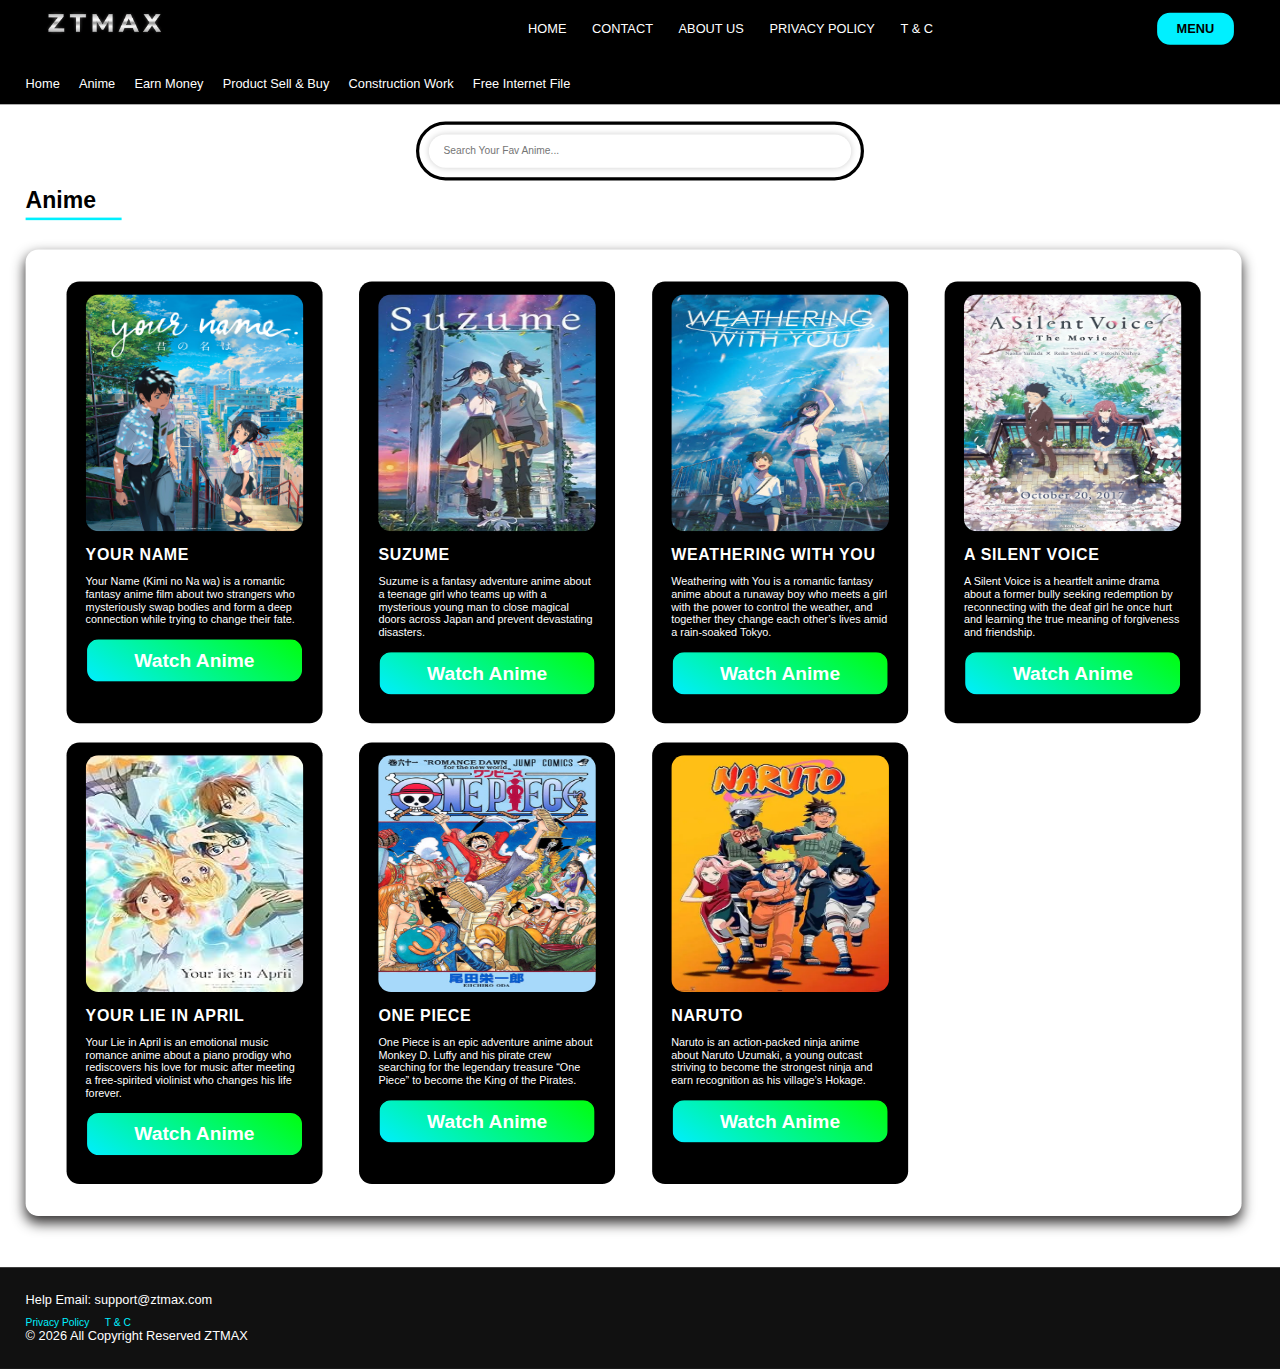
<file: Anime.html>
<!DOCTYPE html>
<html lang="en">
<head>
    <title>ZTMAX | Anime</title>
    <meta charset="UTF-8">
    <meta name="viewport" content="width=device-width, initial-scale=1.0">
    <link rel="stylesheet" href="CSS/UI.CSS">
    <script async src="https://pagead2.googlesyndication.com/pagead/js/adsbygoogle.js?client=ca-pub-2160835938058792"
     crossorigin="anonymous"></script>
    <meta name="google-adsense-account" content="ca-pub-2160835938058792">
</head>

<body>
<div class="site-wrapper" id="site-wrapper">
<header id="header-1007" class="header-1007">

    <!-- Logo -->
    <div id="top-banner-1008" class="top-banner-1008">
        <div id="logo-container-1010" class="logo-container-1010"></div>
    </div>

    <!-- Navigation -->
    <div id="main-navigation-1012" class="main-navigation-1012">
        <nav id="left-menu-1013" class="left-menu-1013"></nav>
        <div id="right-menu-button-1027" class="right-menu-button-1027"></div>
    </div>


</header>
    <!-- Tabs -->
    <div id="tabs-section-1041" class="tabs-section-1041"></div>


<main id="main-content-1054" class="main-content-1054">
<section id="content-section-1055" class="content-section-1055">
<div class="search-container-searching-673890">
    <input type="text"
           id="search-input-searching-673890"
           class="search-input-searching-673890"
           placeholder="Search Your Fav Anime...">
</div>
    <h2 id="heading-5678" class="heading-5678">Anime</h2>
    <br><br>
    
<div class="anime-section reveal" id="anime-container">
    
    <div class="anime-look">
    <div class="anime-img">
        <img src="ANIME/your-name.jpg" alt="your-name">
    </div>
<br>
    <div class="anime-name-look">
        YOUR NAME
    </div>
<br>
    <div class="anime-description">
        Your Name (Kimi no Na wa) is a romantic fantasy anime film about two strangers who mysteriously swap bodies and form a deep connection while trying to change their fate.
    </div>
<br>
    <div class="anime-see">
<button class="watch-btn">Watch Anime</button>
    </div>
</div>


<div class="anime-look">
    <div class="anime-img">
        <img src="ANIME/suzume.jpg" alt="suzume">
    </div>
<br>
    <div class="anime-name-look">
        SUZUME
    </div>
<br>
    <div class="anime-description">
        Suzume is a fantasy adventure anime about a teenage girl who teams up with a mysterious young man to close magical doors across Japan and prevent devastating disasters.
    </div>
<br>
    <div class="anime-see">
        <button><a href="#">Watch Anime</a></button>
    </div>
</div>


<div class="anime-look">
    <div class="anime-img">
        <img src="ANIME/weathering-with-you.jpg" alt="weathering-with-you">
    </div>
<br>
    <div class="anime-name-look">
        WEATHERING WITH YOU
    </div>
<br>
    <div class="anime-description">
       Weathering with You is a romantic fantasy anime about a runaway boy who meets a girl with the power to control the weather, and together they change each other’s lives amid a rain-soaked Tokyo.
    </div>
       <br>
    <div class="anime-see">
        <button><a href="#">Watch Anime</a></button>
    </div>
</div>



<div class="anime-look">
    <div class="anime-img">
        <img src="ANIME/a-silent-voice.jpg" alt="a-silent-voice">
    </div>
<br>
    <div class="anime-name-look">
        A SILENT VOICE
    </div>
<br>
    <div class="anime-description">
        A Silent Voice is a heartfelt anime drama about a former bully seeking redemption by reconnecting with the deaf girl he once hurt and learning the true meaning of forgiveness and friendship.
</div>
        <br>
    <div class="anime-see">
        <button><a href="#">Watch Anime</a></button>
    </div>
</div>


<div class="anime-look">
    <div class="anime-img">
        <img src="ANIME/your-lie-in-april.jpg" alt="your-lie-in-april">
    </div>
<br>
    <div class="anime-name-look">
        YOUR LIE IN APRIL
    </div>
<br>
    <div class="anime-description">
Your Lie in April is an emotional music romance anime about a piano prodigy who rediscovers his love for music after meeting a free-spirited violinist who changes his life forever.
</div>
        <br>
    <div class="anime-see">
        <button><a href="#">Watch Anime</a></button>
    </div>
</div>



<div class="anime-look">
    <div class="anime-img">
        <img src="ANIME/one-piece.jpg" alt="one-piece">
    </div>
<br>
    <div class="anime-name-look">
        ONE PIECE
    </div>
<br>
    <div class="anime-description">
One Piece is an epic adventure anime about Monkey D. Luffy and his pirate crew searching for the legendary treasure “One Piece” to become the King of the Pirates.
</div>
        <br>
    <div class="anime-see">
        <button><a href="#">Watch Anime</a></button>
    </div>
</div>


<div class="anime-look">
    <div class="anime-img">
        <img src="ANIME/naruto.jpg" alt="naruto">
    </div>
<br>
    <div class="anime-name-look">
        NARUTO
    </div>
<br>
    <div class="anime-description">
Naruto is an action-packed ninja anime about Naruto Uzumaki, a young outcast striving to become the strongest ninja and earn recognition as his village’s Hokage.
</div>
        <br>
    <div class="anime-see">
        <button><a href="#">Watch Anime</a></button>
    </div>
</div>












<p id="not-found-message"
   style="display:none; font-size:28px; color:red; text-align:center; margin-top:30px;">
   Anime Not Found ❌
</p>
</div>  
</section>
</main>

<footer id="footer-1057" class="footer-1057"></footer>
</div>
<script>/* ===============================
   LIVE ANIME SEARCH
================================= */

const searchInput = document.getElementById("search-input-searching-673890");
const notFoundMessage = document.getElementById("not-found-message");

if (searchInput) {

    searchInput.addEventListener("input", function () {

        const searchValue = searchInput.value.toLowerCase().trim();
        const animeCards = document.querySelectorAll(".anime-look");

        let found = false;

        animeCards.forEach(card => {

            const name = card.querySelector(".anime-name-look").innerText.toLowerCase();
            const description = card.querySelector(".anime-description").innerText.toLowerCase();

            if (name.includes(searchValue) || description.includes(searchValue)) {
                card.style.display = "block";
                found = true;
            } else {
                card.style.display = "none";
            }

        });

        if (!found && searchValue !== "") {
            notFoundMessage.style.display = "block";
        } else {
            notFoundMessage.style.display = "none";
        }

    });

}</script>
<script src="JS/BASIC.JS"></script>

</body>

</html>
</file>
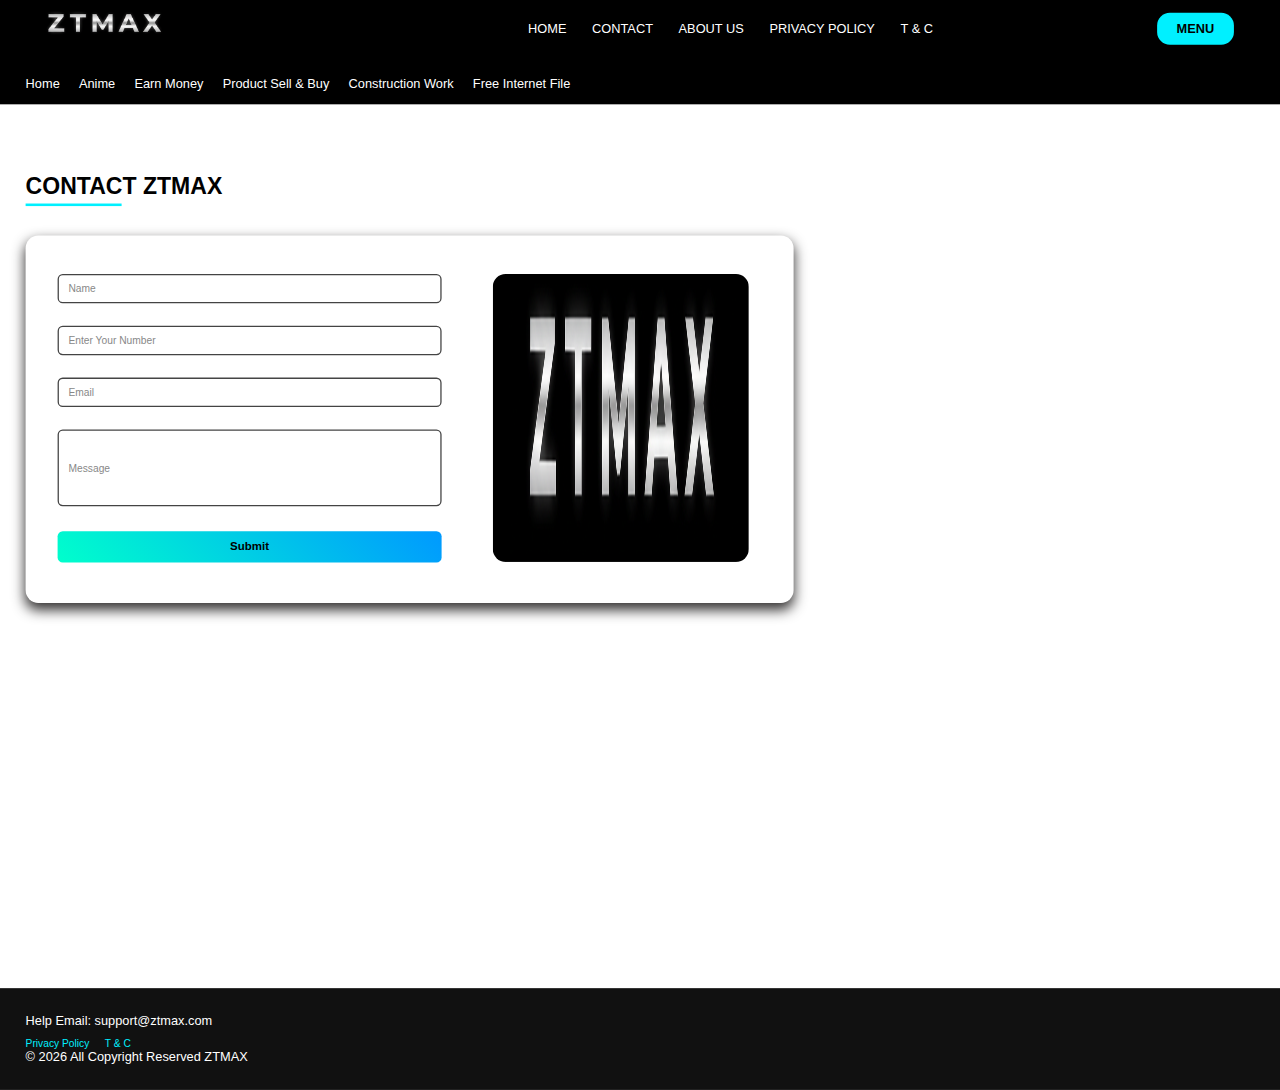
<file: CONTACT.html>
<!DOCTYPE html>
<html lang="en">
<head>
    <title>ZTMAX | Contact</title>
    <meta charset="UTF-8">
    <meta name="viewport" content="width=device-width, initial-scale=1.0">
    <link rel="stylesheet" href="CSS/UI.CSS">
    <script async src="https://pagead2.googlesyndication.com/pagead/js/adsbygoogle.js?client=ca-pub-2160835938058792"
     crossorigin="anonymous"></script>
    <meta name="google-adsense-account" content="ca-pub-2160835938058792">
</head>

<body>
<div class="site-wrapper" id="site-wrapper">
<header id="header-1007" class="header-1007">

    <!-- Logo -->
    <div id="top-banner-1008" class="top-banner-1008">
        <div id="logo-container-1010" class="logo-container-1010"></div>
    </div>

    <!-- Navigation -->
    <div id="main-navigation-1012" class="main-navigation-1012">
        <nav id="left-menu-1013" class="left-menu-1013"></nav>
        <div id="right-menu-button-1027" class="right-menu-button-1027"></div>
    </div>


</header>
    <!-- Tabs -->
    <div id="tabs-section-1041" class="tabs-section-1041"></div>


<main id="main-content-1054" class="main-content-1054">
<section id="content-section-1055" class="content-section-1055">
    <br><br><br><br><br>
    <h2 id="heading-5678" class="heading-5678">CONTACT ZTMAX</h2>
    <br><br>
<div class="contact-section reveal">
    <form class="contact-form">
        
        <div class="input-box">
            <input type="text" required>
            <label>Name</label>
        </div>

        <div class="input-box">
            <input type="mobile Number" required>
            <label>Enter Your Number</label>
        </div>

        <div class="input-box">
            <input type="email" required>
            <label>Email</label>
        </div>

        <div class="input-box textarea-box">
            <textarea required></textarea>
            <label>Message</label>
        </div>

        <button type="submit" class="btn">Submit</button>

    </form>
        <div class="home-section-img">
        <img src="IMAGE/LOGO.png" alt="" width="400px" height="450px" >
    </div>
</div>
</section>
<br><br><br><br><br><br><br><br><br><br><br><br><br><br><br><br><br><br><br><br><br><br><br><br><br><br><br><br><br>

</main>
<footer id="footer-1057" class="footer-1057"></footer>
</div>

<script src="JS/BASIC.JS"></script>

</body>

</html>
</file>
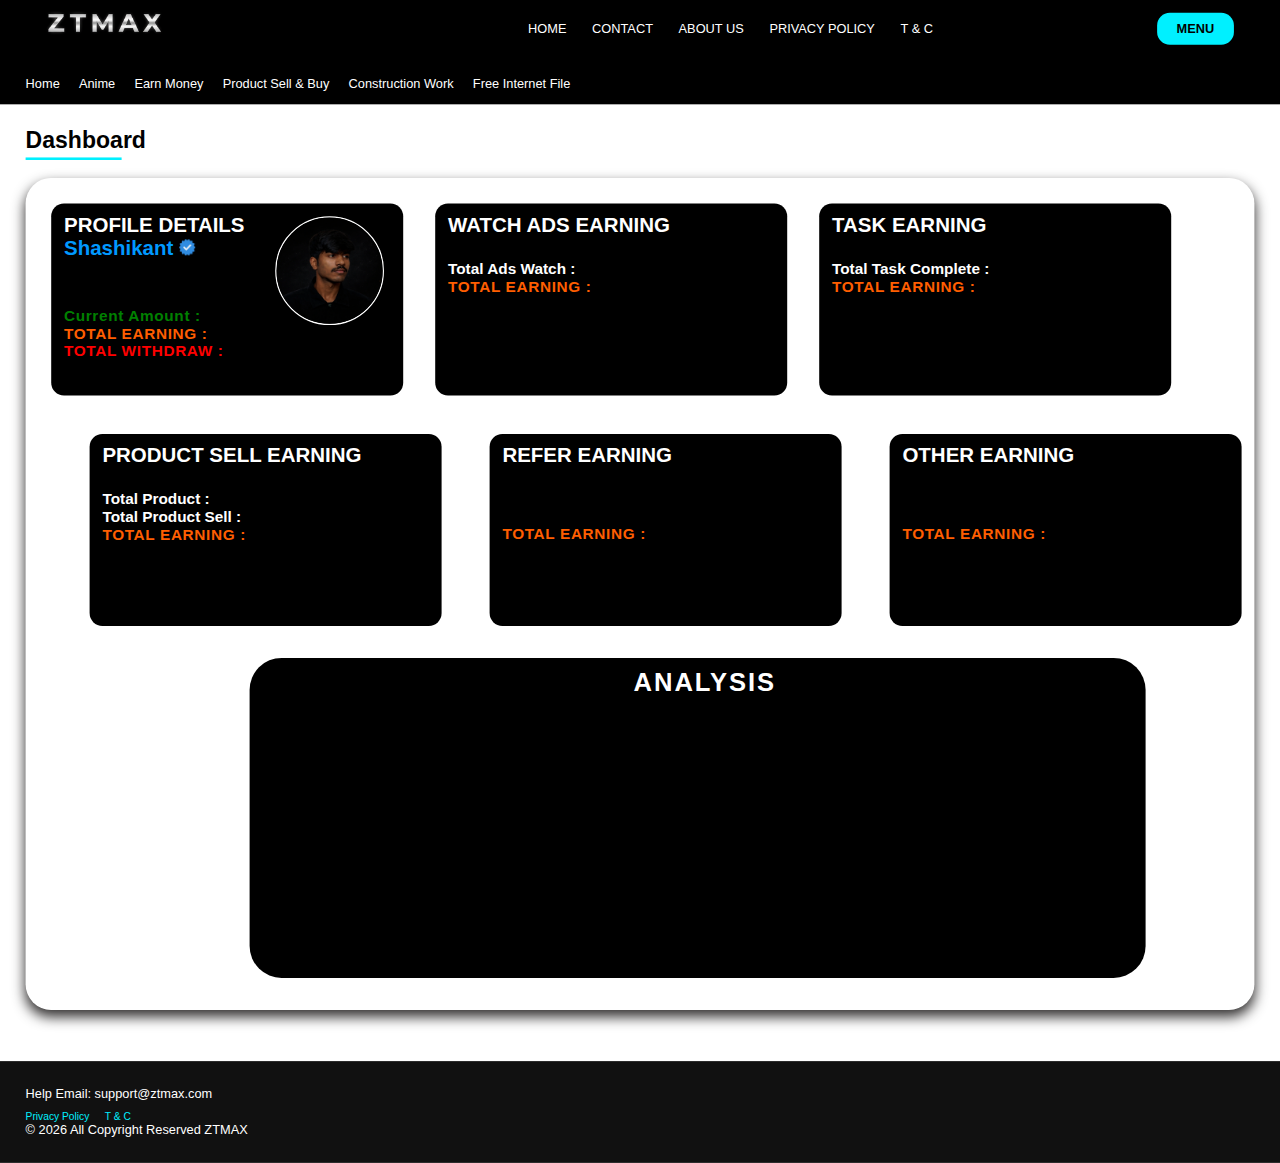
<file: Dashboard.html>
<!DOCTYPE html>
<html lang="en">
<head>
    <title>ZTMAX | Dashboard</title>
    <meta charset="UTF-8">
    <meta name="viewport" content="width=device-width, initial-scale=1.0">
    <link rel="stylesheet" href="CSS/UI.CSS">
    <script async src="https://pagead2.googlesyndication.com/pagead/js/adsbygoogle.js?client=ca-pub-2160835938058792"
     crossorigin="anonymous"></script>
    <meta name="google-adsense-account" content="ca-pub-2160835938058792">
</head>

<body>
<div class="site-wrapper" id="site-wrapper">
<header id="header-1007" class="header-1007">

    <!-- Logo -->
    <div id="top-banner-1008" class="top-banner-1008">
        <div id="logo-container-1010" class="logo-container-1010"></div>
    </div>

    <!-- Navigation -->
    <div id="main-navigation-1012" class="main-navigation-1012">
        <nav id="left-menu-1013" class="left-menu-1013"></nav>
        <div id="right-menu-button-1027" class="right-menu-button-1027"></div>
    </div>


</header>
    <!-- Tabs -->
    <div id="tabs-section-1041" class="tabs-section-1041"></div>


<main id="main-content-1054" class="main-content-1054">
<section id="content-section-1055" class="content-section-1055"><br>
    <h2 id="heading-5678" class="heading-5678">Dashboard</h2>
<br>
<div class="dashboard reveal">
<div class="dash-board-section-1 dashboard-look reveal">
    <h1 class="dashboard-heading-1">PROFILE DETAILS</h1>
<h1 class="username">Shashikant <img src="IMAGE/TICK.png" alt="VERIFY" width="25px" height="25px"></h1>
<img src="IMAGE/Shashikant.png" alt="userprofile" class="userprofile">

<br><br><br><br>
<h2 class="current-amount">Current Amount : </h2>
<h2 class="total-earn">TOTAL EARNING : </h2>
<h2 class="total-withdraw">TOTAL WITHDRAW : </h2>



</div>

<div class="dash-board-section-2 dashboard-look reveal">
<h1 class="dashboard-heading-2">WATCH ADS EARNING</h1>
<br><br>
<h2 class="total-ads-watch">Total Ads Watch :</h2>
<h2 class="total-earn">TOTAL EARNING :</h2>



</div>
<div class="dash-board-section-3 dashboard-look reveal">
<h1 class="dashboard-heading-3">TASK EARNING</h1><br><br>
<h2 class="task-total-word">Total Task Complete :</h2>
<h2 class="total-earn">TOTAL EARNING :</h2>





</div>
<div class="dash-board-section-4 dashboard-look reveal">
<h1 class="dashboard-heading-4">PRODUCT SELL EARNING</h1><br><br>
<h2 class="total-product">Total Product :</h2>
<h2 class="total-product-sell">Total Product Sell :</h2>
<h2 class="total-earn">TOTAL EARNING :</h2>





</div>
<div class="dash-board-section-5 dashboard-look reveal">
<h1 class="dashboard-heading-5"> REFER EARNING</h1>
<br><br><br><br><br>
<h2 class="total-earn">TOTAL EARNING :</h2>





</div>
<div class="dash-board-section-6 dashboard-look reveal">
<h1 class="dashboard-heading-6">OTHER EARNING</h1>
<br><br><br><br><br>
<h2 class="total-earn">TOTAL EARNING :</h2>






</div>
<div class="dash-board-section-7 dashboard-look reveal">
<H1 class="dashboard-heading-7">ANALYSIS</H1>









</div>


</div>




</section>
</main>

<footer id="footer-1057" class="footer-1057"></footer>
</div>

<script src="JS/BASIC.JS"></script>

</body>
</html>
</file>
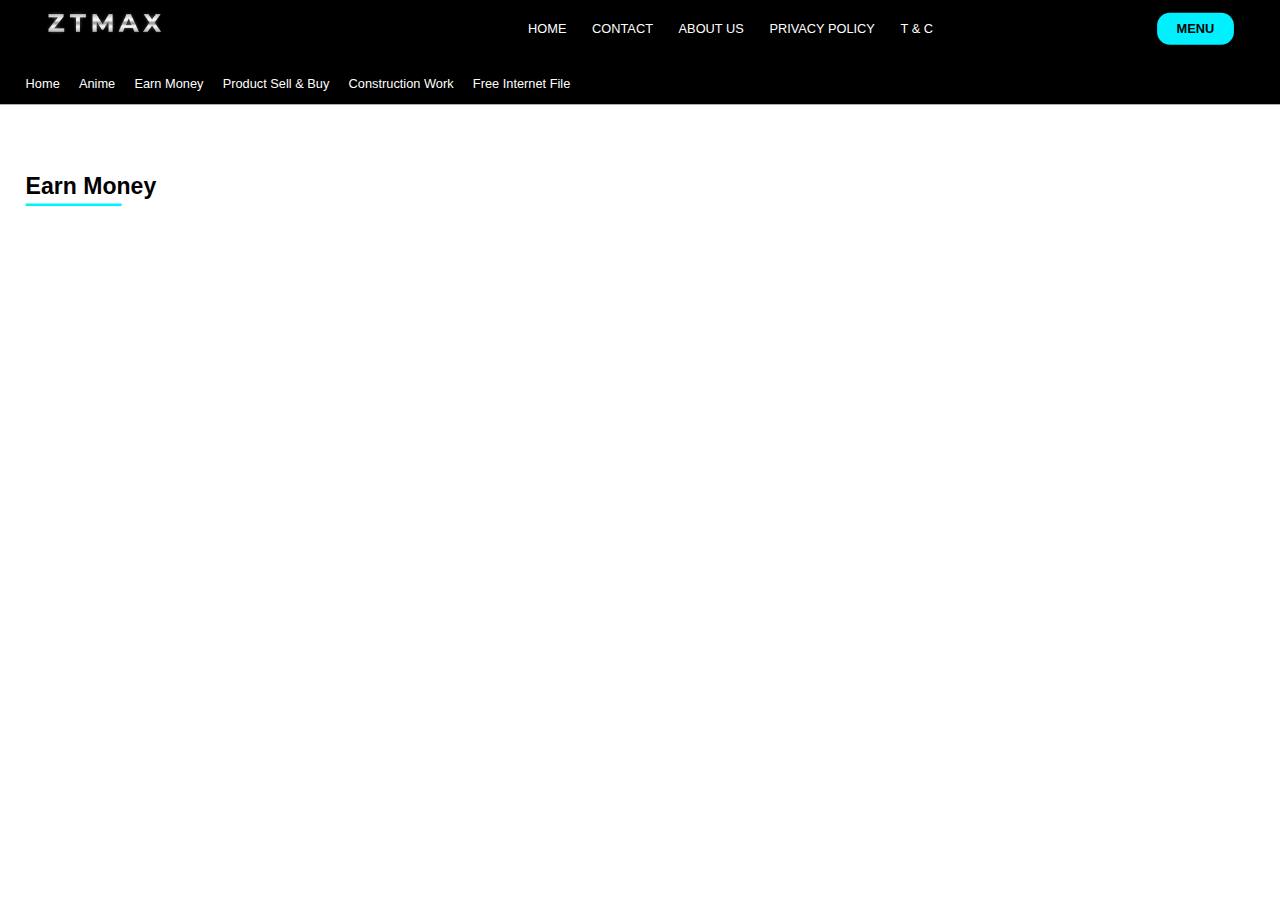
<file: Earn-Money.html>
<!DOCTYPE html>
<html lang="en">
<head>
    <title>ZTMAX |Earn Money</title>
    <meta charset="UTF-8">
    <meta name="viewport" content="width=device-width, initial-scale=1.0">
    <link rel="stylesheet" href="CSS/UI.CSS">
    <script async src="https://pagead2.googlesyndication.com/pagead/js/adsbygoogle.js?client=ca-pub-2160835938058792"
     crossorigin="anonymous"></script>
</head>

<body>
<div class="site-wrapper" id="site-wrapper">
<header id="header-1007" class="header-1007">

    <!-- Logo -->
    <div id="top-banner-1008" class="top-banner-1008">
        <div id="logo-container-1010" class="logo-container-1010"></div>
    </div>

    <!-- Navigation -->
    <div id="main-navigation-1012" class="main-navigation-1012">
        <nav id="left-menu-1013" class="left-menu-1013"></nav>
        <div id="right-menu-button-1027" class="right-menu-button-1027"></div>
    </div>


</header>
    <!-- Tabs -->
    <div id="tabs-section-1041" class="tabs-section-1041"></div>


<main id="main-content-1054" class="main-content-1054">
<section id="content-section-1055" class="content-section-1055">
    <br><br><br><br><br>
    <h2 id="heading-5678" class="heading-5678">Earn Money</h2>
    


</div>
<br><br><br><br><br><br><br><br><br><br><br><br>
<footer id="footer-1057" class="footer-1057"></footer>
</section>
</main>

</div>

<script src="JS/BASIC.JS"></script>

</body>
</html>
</file>
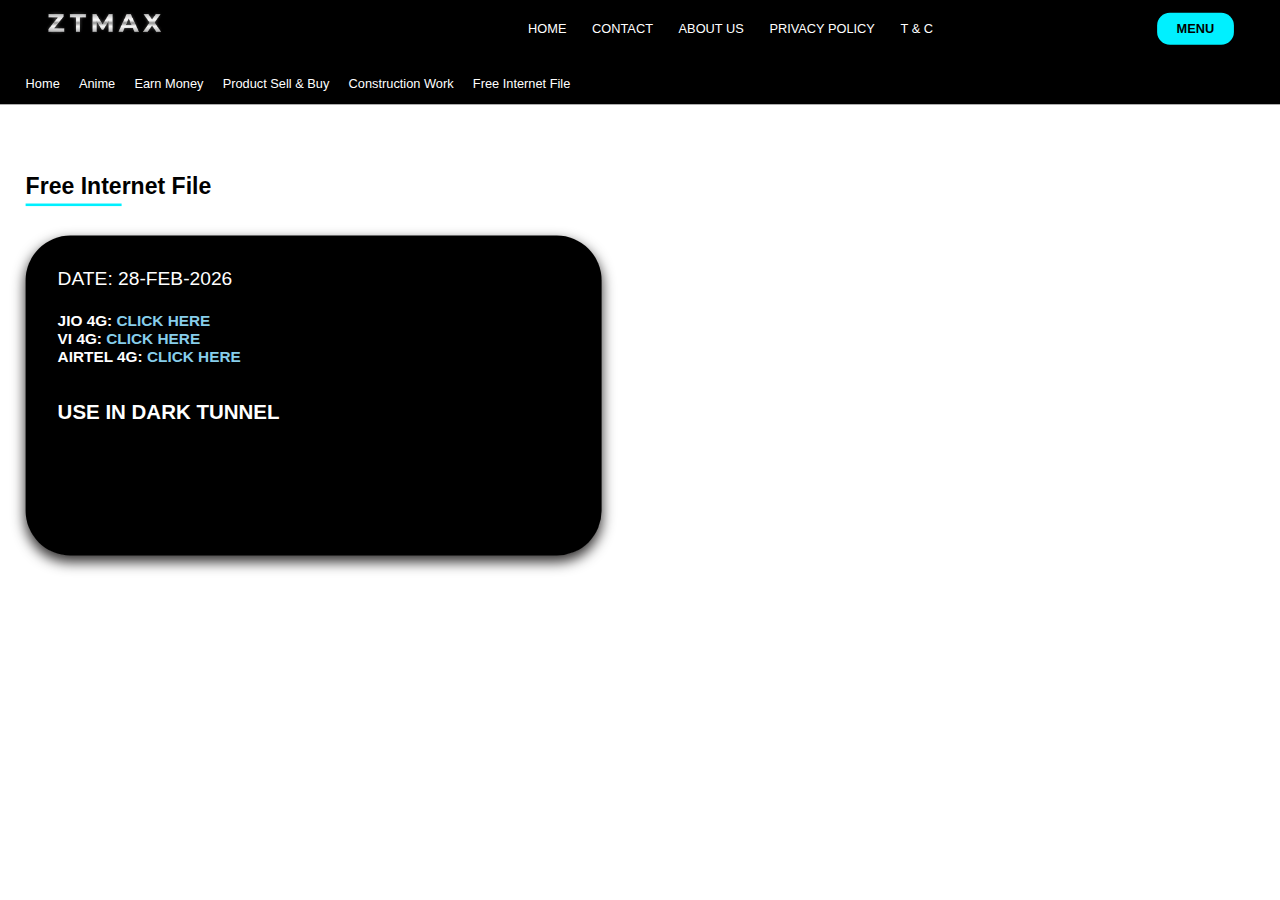
<file: Free-Internet-File.html>
<!DOCTYPE html>
<html lang="en">
<head>
    <title>ZTMAX | Free Internet</title>
    <meta charset="UTF-8">
    <meta name="viewport" content="width=device-width, initial-scale=1.0">
    <link rel="stylesheet" href="CSS/UI.CSS">
    <script async src="https://pagead2.googlesyndication.com/pagead/js/adsbygoogle.js?client=ca-pub-2160835938058792"
     crossorigin="anonymous"></script>
    <meta name="google-adsense-account" content="ca-pub-2160835938058792">
</head>

<body>
<div class="site-wrapper" id="site-wrapper">
<header id="header-1007" class="header-1007">

    <!-- Logo -->
    <div id="top-banner-1008" class="top-banner-1008">
        <div id="logo-container-1010" class="logo-container-1010"></div>
    </div>

    <!-- Navigation -->
    <div id="main-navigation-1012" class="main-navigation-1012">
        <nav id="left-menu-1013" class="left-menu-1013"></nav>
        <div id="right-menu-button-1027" class="right-menu-button-1027"></div>
    </div>


</header>
    <!-- Tabs -->
    <div id="tabs-section-1041" class="tabs-section-1041"></div>


<main id="main-content-1054" class="main-content-1054">
<section id="content-section-1055" class="content-section-1055">
    <br><br><br><br><br>
    <h2 id="heading-5678" class="heading-5678">Free Internet File</h2>
    <br><br>
<div class="free-file">
    <div class="date">DATE: 28-FEB-2026</div><br><br>
    <div class="file-name">
        
        <h2>JIO 4G:<a href="" class="file-link"> CLICK HERE</a></h2>
        <h2>VI 4G:<a href="" class="file-link"> CLICK HERE</a></h2>
        <h2>AIRTEL 4G:<a href="" class="file-link"> CLICK HERE</a></h2>
    
    </div><br><br><br>
    <div class="file-name">
        <h1>USE IN DARK TUNNEL</h1>
    </div>
</div>
</div>
</section>
</main>

<footer id="footer-1057" class="footer-1057"></footer>
</div>

<script src="JS/BASIC.JS"></script>

</body>

</html>
</file>
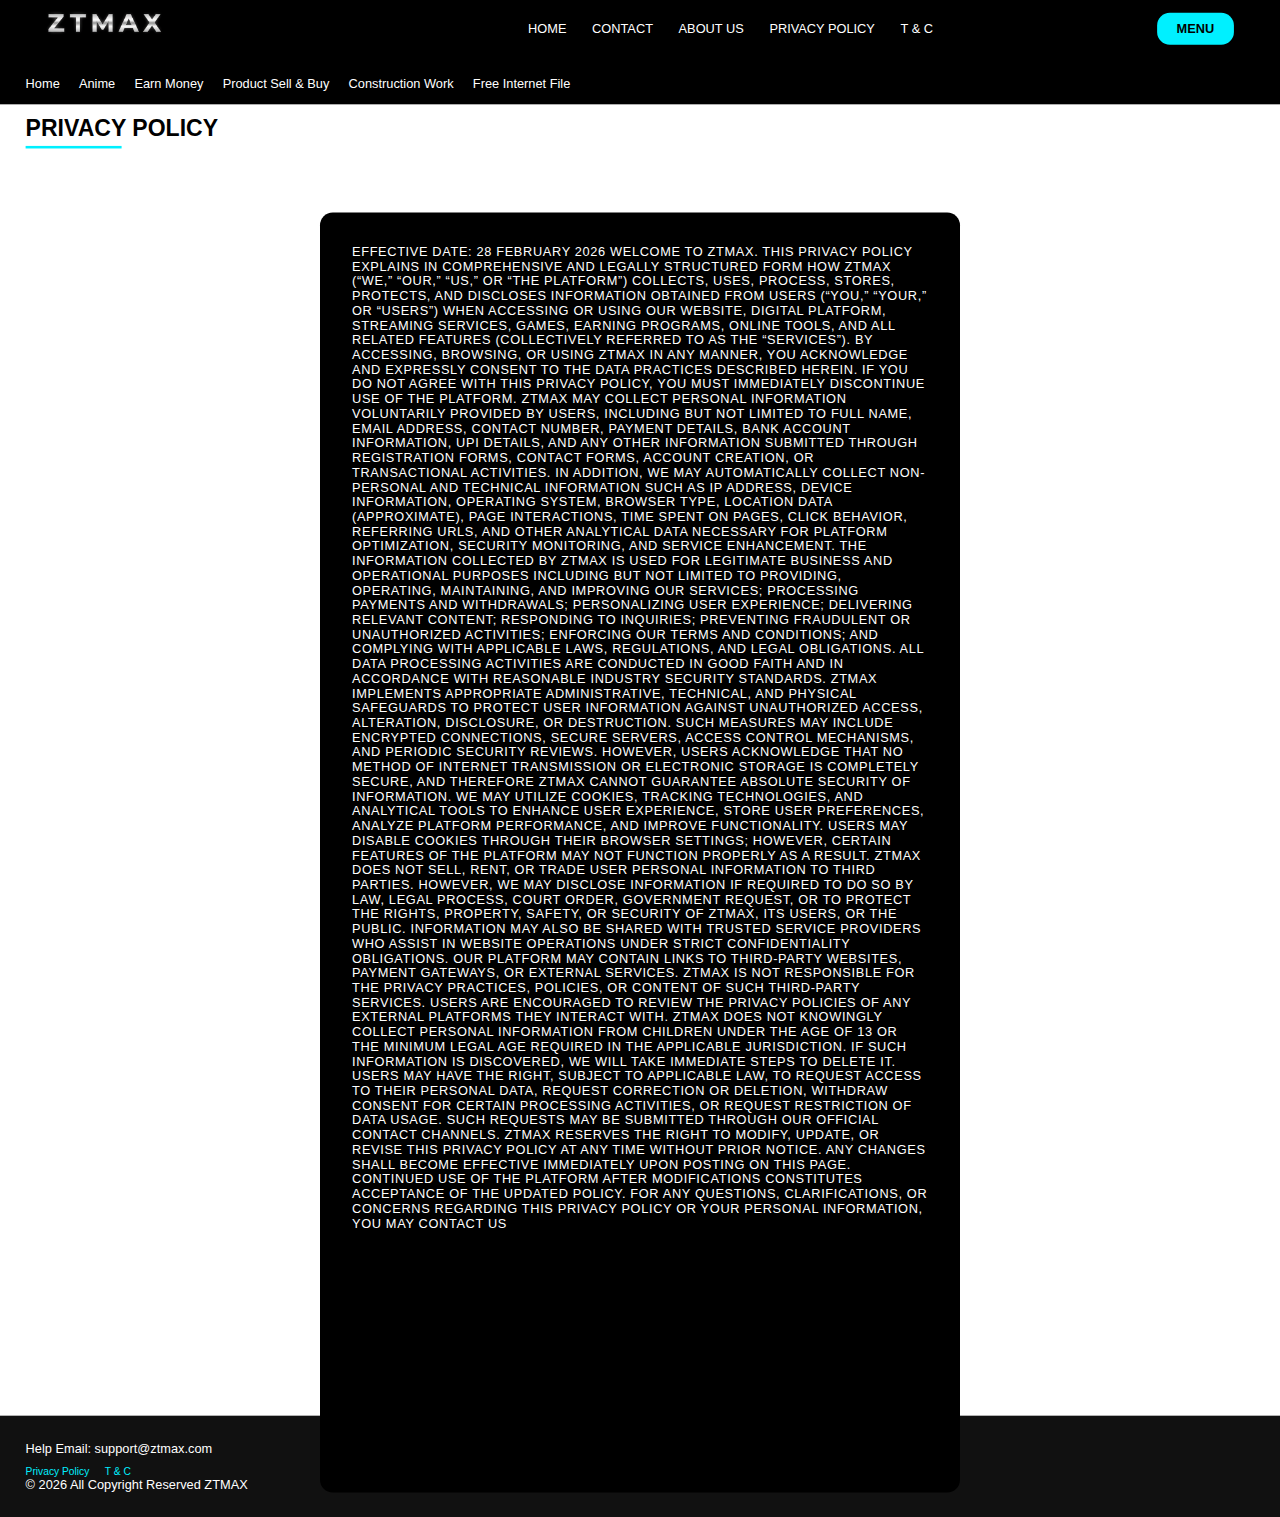
<file: PRIVACY-POLICY.html>
<!DOCTYPE html>
<html lang="en">
<head>
    <title>ZTMAX | Privacy Policy</title>
    <meta charset="UTF-8">
    <meta name="viewport" content="width=device-width, initial-scale=1.0">
    <link rel="stylesheet" href="CSS/UI.CSS">
    <script async src="https://pagead2.googlesyndication.com/pagead/js/adsbygoogle.js?client=ca-pub-2160835938058792"
     crossorigin="anonymous"></script>
    <meta name="google-adsense-account" content="ca-pub-21608359s38058792">
</head>

<body>
<div class="site-wrapper" id="site-wrapper">
<header id="header-1007" class="header-1007">

    <!-- Logo -->
    <div id="top-banner-1008" class="top-banner-1008">
        <div id="logo-container-1010" class="logo-container-1010"></div>
    </div>

    <!-- Navigation -->
    <div id="main-navigation-1012" class="main-navigation-1012">
        <nav id="left-menu-1013" class="left-menu-1013"></nav>
        <div id="right-menu-button-1027" class="right-menu-button-1027"></div>
    </div>


</header>
    <!-- Tabs -->
    <div id="tabs-section-1041" class="tabs-section-1041"></div>


<main id="main-content-1054" class="main-content-1054">
<section id="content-section-1055" class="content-section-1055">
    <h2 id="heading-5678" class="heading-5678">PRIVACY POLICY</h2>
<br><br><br><br><br>
<div class="privacy-policy-T-C">



    <div class="text-privacy-T-C">
EFFECTIVE DATE: 28 FEBRUARY 2026

WELCOME TO ZTMAX. THIS PRIVACY POLICY EXPLAINS IN COMPREHENSIVE AND LEGALLY STRUCTURED FORM HOW ZTMAX (“WE,” “OUR,” “US,” OR “THE PLATFORM”) COLLECTS, USES, PROCESS, STORES, PROTECTS, AND DISCLOSES INFORMATION OBTAINED FROM USERS (“YOU,” “YOUR,” OR “USERS”) WHEN ACCESSING OR USING OUR WEBSITE, DIGITAL PLATFORM, STREAMING SERVICES, GAMES, EARNING PROGRAMS, ONLINE TOOLS, AND ALL RELATED FEATURES (COLLECTIVELY REFERRED TO AS THE “SERVICES”). BY ACCESSING, BROWSING, OR USING ZTMAX IN ANY MANNER, YOU ACKNOWLEDGE AND EXPRESSLY CONSENT TO THE DATA PRACTICES DESCRIBED HEREIN. IF YOU DO NOT AGREE WITH THIS PRIVACY POLICY, YOU MUST IMMEDIATELY DISCONTINUE USE OF THE PLATFORM.

ZTMAX MAY COLLECT PERSONAL INFORMATION VOLUNTARILY PROVIDED BY USERS, INCLUDING BUT NOT LIMITED TO FULL NAME, EMAIL ADDRESS, CONTACT NUMBER, PAYMENT DETAILS, BANK ACCOUNT INFORMATION, UPI DETAILS, AND ANY OTHER INFORMATION SUBMITTED THROUGH REGISTRATION FORMS, CONTACT FORMS, ACCOUNT CREATION, OR TRANSACTIONAL ACTIVITIES. IN ADDITION, WE MAY AUTOMATICALLY COLLECT NON-PERSONAL AND TECHNICAL INFORMATION SUCH AS IP ADDRESS, DEVICE INFORMATION, OPERATING SYSTEM, BROWSER TYPE, LOCATION DATA (APPROXIMATE), PAGE INTERACTIONS, TIME SPENT ON PAGES, CLICK BEHAVIOR, REFERRING URLS, AND OTHER ANALYTICAL DATA NECESSARY FOR PLATFORM OPTIMIZATION, SECURITY MONITORING, AND SERVICE ENHANCEMENT.

THE INFORMATION COLLECTED BY ZTMAX IS USED FOR LEGITIMATE BUSINESS AND OPERATIONAL PURPOSES INCLUDING BUT NOT LIMITED TO PROVIDING, OPERATING, MAINTAINING, AND IMPROVING OUR SERVICES; PROCESSING PAYMENTS AND WITHDRAWALS; PERSONALIZING USER EXPERIENCE; DELIVERING RELEVANT CONTENT; RESPONDING TO INQUIRIES; PREVENTING FRAUDULENT OR UNAUTHORIZED ACTIVITIES; ENFORCING OUR TERMS AND CONDITIONS; AND COMPLYING WITH APPLICABLE LAWS, REGULATIONS, AND LEGAL OBLIGATIONS. ALL DATA PROCESSING ACTIVITIES ARE CONDUCTED IN GOOD FAITH AND IN ACCORDANCE WITH REASONABLE INDUSTRY SECURITY STANDARDS.

ZTMAX IMPLEMENTS APPROPRIATE ADMINISTRATIVE, TECHNICAL, AND PHYSICAL SAFEGUARDS TO PROTECT USER INFORMATION AGAINST UNAUTHORIZED ACCESS, ALTERATION, DISCLOSURE, OR DESTRUCTION. SUCH MEASURES MAY INCLUDE ENCRYPTED CONNECTIONS, SECURE SERVERS, ACCESS CONTROL MECHANISMS, AND PERIODIC SECURITY REVIEWS. HOWEVER, USERS ACKNOWLEDGE THAT NO METHOD OF INTERNET TRANSMISSION OR ELECTRONIC STORAGE IS COMPLETELY SECURE, AND THEREFORE ZTMAX CANNOT GUARANTEE ABSOLUTE SECURITY OF INFORMATION.

WE MAY UTILIZE COOKIES, TRACKING TECHNOLOGIES, AND ANALYTICAL TOOLS TO ENHANCE USER EXPERIENCE, STORE USER PREFERENCES, ANALYZE PLATFORM PERFORMANCE, AND IMPROVE FUNCTIONALITY. USERS MAY DISABLE COOKIES THROUGH THEIR BROWSER SETTINGS; HOWEVER, CERTAIN FEATURES OF THE PLATFORM MAY NOT FUNCTION PROPERLY AS A RESULT.

ZTMAX DOES NOT SELL, RENT, OR TRADE USER PERSONAL INFORMATION TO THIRD PARTIES. HOWEVER, WE MAY DISCLOSE INFORMATION IF REQUIRED TO DO SO BY LAW, LEGAL PROCESS, COURT ORDER, GOVERNMENT REQUEST, OR TO PROTECT THE RIGHTS, PROPERTY, SAFETY, OR SECURITY OF ZTMAX, ITS USERS, OR THE PUBLIC. INFORMATION MAY ALSO BE SHARED WITH TRUSTED SERVICE PROVIDERS WHO ASSIST IN WEBSITE OPERATIONS UNDER STRICT CONFIDENTIALITY OBLIGATIONS.

OUR PLATFORM MAY CONTAIN LINKS TO THIRD-PARTY WEBSITES, PAYMENT GATEWAYS, OR EXTERNAL SERVICES. ZTMAX IS NOT RESPONSIBLE FOR THE PRIVACY PRACTICES, POLICIES, OR CONTENT OF SUCH THIRD-PARTY SERVICES. USERS ARE ENCOURAGED TO REVIEW THE PRIVACY POLICIES OF ANY EXTERNAL PLATFORMS THEY INTERACT WITH.

ZTMAX DOES NOT KNOWINGLY COLLECT PERSONAL INFORMATION FROM CHILDREN UNDER THE AGE OF 13 OR THE MINIMUM LEGAL AGE REQUIRED IN THE APPLICABLE JURISDICTION. IF SUCH INFORMATION IS DISCOVERED, WE WILL TAKE IMMEDIATE STEPS TO DELETE IT.

USERS MAY HAVE THE RIGHT, SUBJECT TO APPLICABLE LAW, TO REQUEST ACCESS TO THEIR PERSONAL DATA, REQUEST CORRECTION OR DELETION, WITHDRAW CONSENT FOR CERTAIN PROCESSING ACTIVITIES, OR REQUEST RESTRICTION OF DATA USAGE. SUCH REQUESTS MAY BE SUBMITTED THROUGH OUR OFFICIAL CONTACT CHANNELS.

ZTMAX RESERVES THE RIGHT TO MODIFY, UPDATE, OR REVISE THIS PRIVACY POLICY AT ANY TIME WITHOUT PRIOR NOTICE. ANY CHANGES SHALL BECOME EFFECTIVE IMMEDIATELY UPON POSTING ON THIS PAGE. CONTINUED USE OF THE PLATFORM AFTER MODIFICATIONS CONSTITUTES ACCEPTANCE OF THE UPDATED POLICY.

FOR ANY QUESTIONS, CLARIFICATIONS, OR CONCERNS REGARDING THIS PRIVACY POLICY OR YOUR PERSONAL INFORMATION, YOU MAY CONTACT US     </div>











</div>








</section>
<br><br><br><br><br><br><br><br><br><br><br><br><br><br><br><br><br><br><br><br><br><br><br><br><br><br><br><br><br><br><br><br><br><br><br><br><br><br><br><br><br><br><br><br><br><br><br><br><br><br><br><br><br><br><br><br><br><br><br><br><br><br><br><br><br><br><br><br><br><br><br><br><br><br><br><br><br><br><br><br><br><br><br><br><br><br><br><br><br><br><br><br><br><br><br><br><br><br><br><br>
</main>
<footer id="footer-1057" class="footer-1057"></footer>
</div>

<script src="JS/BASIC.JS"></script>

</body>
</html>
</file>
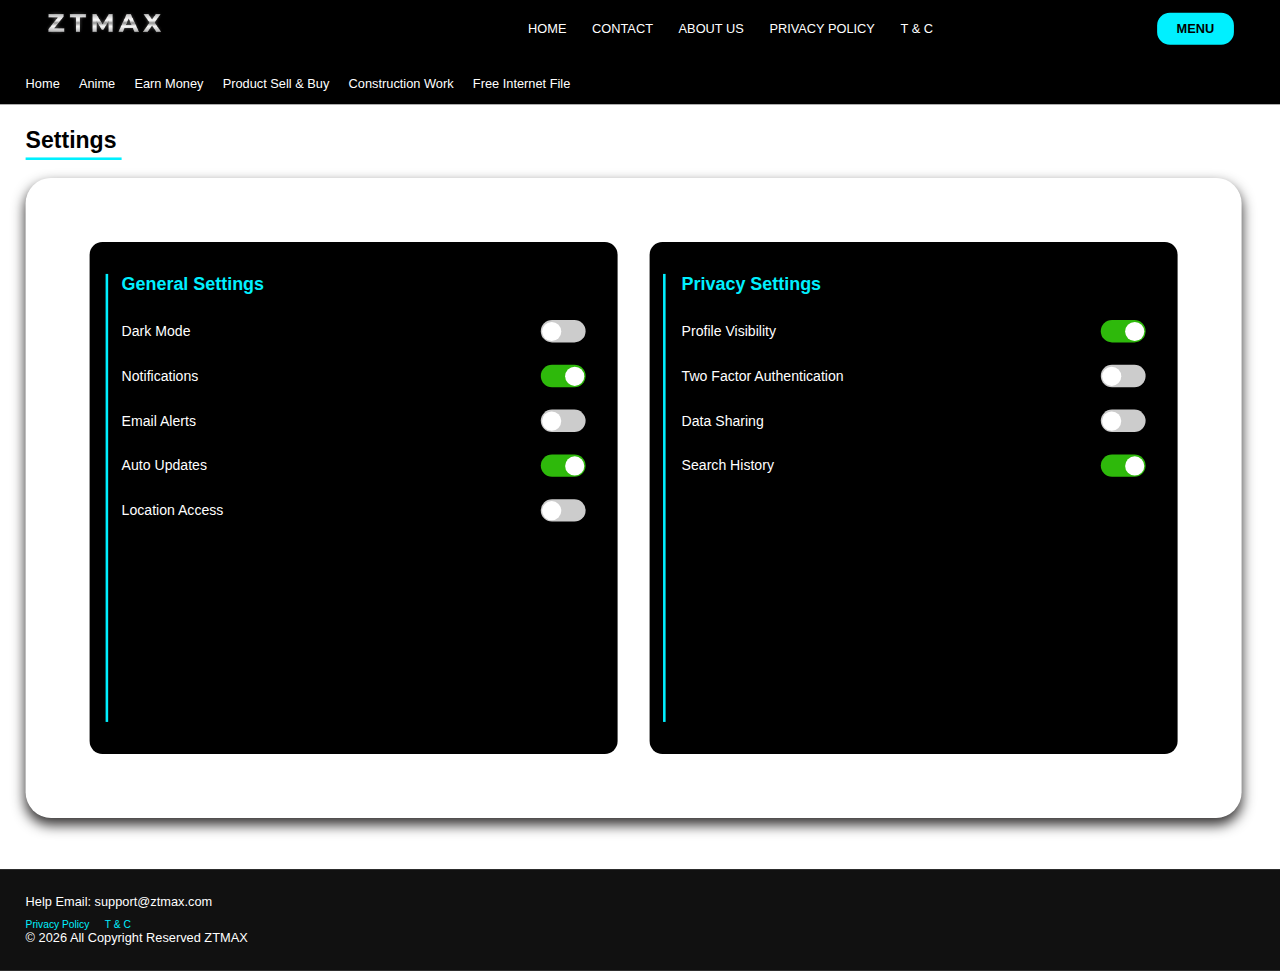
<file: Settings.html>
<!DOCTYPE html>
<html lang="en">
<head>
    <title>ZTMAX | Setting</title>
    <meta charset="UTF-8">
    <meta name="viewport" content="width=device-width, initial-scale=1.0">
    <link rel="stylesheet" href="CSS/UI.CSS">
    <script async src="https://pagead2.googlesyndication.com/pagead/js/adsbygoogle.js?client=ca-pub-2160835938058792"
     crossorigin="anonymous"></script>
    <meta name="google-adsense-account" content="ca-pub-2160835938058792">
</head>

<body>
<div class="site-wrapper" id="site-wrapper">
<header id="header-1007" class="header-1007">

    <!-- Logo -->
    <div id="top-banner-1008" class="top-banner-1008">
        <div id="logo-container-1010" class="logo-container-1010"></div>
    </div>

    <!-- Navigation -->
    <div id="main-navigation-1012" class="main-navigation-1012">
        <nav id="left-menu-1013" class="left-menu-1013"></nav>
        <div id="right-menu-button-1027" class="right-menu-button-1027"></div>
    </div>


</header>
    <!-- Tabs -->
    <div id="tabs-section-1041" class="tabs-section-1041"></div>


<main id="main-content-1054" class="main-content-1054">
<section id="content-section-1055" class="content-section-1055"><br>
    <h2 id="heading-5678" class="heading-5678">Settings</h2>
<br>

<div class="settings">
        <div class="setting-section">
                    <div class="setting-section-a"></div>
 <h3 class="setting-title">General Settings</h3>

    <div class="setting-item">
        <span>Dark Mode</span>
        <label class="switch">
            <input type="checkbox" id="themeToggle">
            <span class="slider"></span>
        </label>
    </div>

    <div class="setting-item">
        <span>Notifications</span>
        <label class="switch">
            <input type="checkbox" checked>
            <span class="slider"></span>
        </label>
    </div>

    <div class="setting-item">
        <span>Email Alerts</span>
        <label class="switch">
            <input type="checkbox">
            <span class="slider"></span>
        </label>
    </div>

    <div class="setting-item">
        <span>Auto Updates</span>
        <label class="switch">
            <input type="checkbox" checked>
            <span class="slider"></span>
        </label>
    </div>

    <div class="setting-item">
        <span>Location Access</span>
        <label class="switch">
            <input type="checkbox">
            <span class="slider"></span>
        </label>
    </div>
        </div>






<div class="setting-section">
                        <div class="setting-section-b"></div>
<h3 class="setting-title">Privacy Settings</h3>

    <div class="setting-item">
        <span>Profile Visibility</span>
        <label class="switch">
            <input type="checkbox" checked>
            <span class="slider"></span>
        </label>
    </div>

    <div class="setting-item">
        <span>Two Factor Authentication</span>
        <label class="switch">
            <input type="checkbox">
            <span class="slider"></span>
        </label>
    </div>

    <div class="setting-item">
        <span>Data Sharing</span>
        <label class="switch">
            <input type="checkbox">
            <span class="slider"></span>
        </label>
    </div>

    <div class="setting-item">
        <span>Search History</span>
        <label class="switch">
            <input type="checkbox" checked>
            <span class="slider"></span>
        </label>
    </div>

</div>









</div>

</section>
</main>

<footer id="footer-1057" class="footer-1057"></footer>
</div>

<script src="JS/BASIC.JS"></script>

</body>
</html>
</file>
<file: CSS/UI.CSS>
:root {
--background-color: white;
--color: black;
--search-shadow: black;
--background-color-22: black;
}

body.dark {
--background-color: black;
--color: white;
--search-shadow: white;
--background-color-22: rgb(22, 22, 22);
}





















/* ========== RESET ========== */
*{
    margin:0;
    padding:0;
    box-sizing:border-box;
    font-family: 'Segoe UI', sans-serif;
}

html, body{
    background-color:var(--background-color);
    color: var(--color);
    overflow-x:hidden;

    height: 100%;
    margin: 0;
    padding: 0;
}
.sign-up{
    position: absolute;
    width: 500px;
    height: 800px;
    background-color: var(--background-color);
    box-shadow: 0 10px 20px rgb(51, 49, 49);
    border-radius: 50px;
    left: 700px;
    padding: 100px 70px;
}.sign-up-form {
    margin-top: 40px;
    display: flex;
    flex-direction: column;
    gap: 40px;
}

.input-group {
    position: relative;
    width: 100%;
}

.input-group input {
    width: 370px;
    height: 50px;
    border: none;
    border-bottom: 3px solid var(--color);
    background: transparent;
    outline: none;
    font-size: 18px;
    color: var(--color);
    padding: 5px 0;
    transition: 0.4s ease;
}

.input-group label {
    position: absolute;
    left: 0;
    top: 12px;
    font-size: 18px;
    color: var(--color);
    pointer-events: none;
    transition: 0.4s ease;
}

/* Floating Animation */
.input-group input:focus ~ label,
.input-group input:valid ~ label {
    top: -18px;
    font-size: 14px;
    color: #00f0ff;
    letter-spacing: 1px;
}

/* Animated Bottom Line */
.input-group input:focus {
    border-bottom: 3px solid #00f0ff;
}

/* SIGN UP Button */
.sign-up-button {
    width: 370px;
    margin-top: 30px;
    height: 55px;
    border-radius: 30px;
    border: 3px solid var(--color);
    background: transparent;
    color: var(--color);
    font-size: 18px;
    font-weight: bold;
    letter-spacing: 2px;
    cursor: pointer;
    transition: 0.4s ease;
    padding: 12px;
}

.sign-up-button:hover {
    background: #00f0ff;
    color: #000;
    border-color: #00f0ff;
    transform: translateY(-3px);
}

.sign-up-button:active {
    transform: scale(0.96);
}
/* FORM CONTAINER ANIMATION */
.form-container {
    position: absolute;
    width: 500px;
    transition: 0.6s ease;
    opacity: 0;
    transform: translateX(50px);
    pointer-events: none;
}

.form-container.active {
    opacity: 1;
    transform: translateX(0);
    pointer-events: all;
}

/* Switch Text */
.switch-text {
    margin-top: 20px;
    text-align: center;
    font-size: 18px;
    color: var(--color);
}

.switch-text span {
    color: #00f0ff;
    cursor: pointer;
    font-weight: bold;
    letter-spacing: 1px;
    transition: 0.3s ease;
}

.switch-text span:hover {
    text-decoration: underline;
}
/* ========== HEADER ========== */
.header-1007{
    top: 0;
    left: 0;
    display: flex;
    position:fixed;
    width:2000px;
    height: 100px;
    background:#000000;
    color:var(--color);
    z-index:1000;
    gap: 460px;
        backdrop-filter: blur(10px);
    transition:transform 0.4s ease, backdrop-filter 0.4s ease;
}

.site-wrapper{
    position: absolute;
    background-color: var(--background-color);
    width:2000px;
    height: 100%;
    transform-origin: top left;
}
/* TOP LOGO */
.logo-container-1010{
    padding:15px 40px;
}

.logo-1011{
    height:45px;
}

/* NAVIGATION */
.main-navigation-1012{
    top: 30px;
    display:flex;
    justify-content:space-between;
    align-items:center;
    padding:0 40px 10px 40px;
    gap: 350px;
    font-size: 20px;
}
.left-menu-1013{
    gap: 200px;
}
/* LEFT MENU */
.menu-list-1014{
    display:flex;
    gap:40px;
    list-style:none;
}

.link-1016,
.link-1018,
.link-1020,
.link-1022,
.link-1024,
.link-1026{
    text-decoration:none;
    color:#fff;
    font-weight:500;
    position:relative;
    padding:5px 0;
    transition:color 0.3s;
}

/* Hover Underline Animation */
.link-1016::after,
.link-1018::after,
.link-1020::after,
.link-1022::after,
.link-1024::after,
.link-1026::after{
    content:'';
    position:absolute;
    left:0;
    bottom:-3px;
    width:0%;
    height:2px;
    background:#00f0ff;
    transition:0.4s ease;
}

.link-1016:hover::after,
.link-1018:hover::after,
.link-1020:hover::after,
.link-1022:hover::after,
.link-1024:hover::after,
.link-1026:hover::after{
    width:100%;
}

.link-1016:hover,
.link-1018:hover,
.link-1020:hover,
.link-1022:hover,
.link-1024:hover,
.link-1026:hover{
    color:#00f0ff;
}

/* MENU BUTTON */
.menu-btn-1028{
    background:#00f0ff;
    border:none;
    padding:8px 20px;
    border-radius:20px;
    cursor:pointer;
    font-weight:bold;
    transition:0.3s;
    width: 120px;
    height: 50px;
    font-size: 20px;
}

.menu-btn-1028:hover{
    background:#00c8d6;
}

/* DROPDOWN */
.dropdown-content-1029{
    position:absolute;
    right:40px;
    top:100%;
    background:var(--background-color-22);
    width:250px;
    border-radius:10px;
    display:none;
    padding:10px 0;
    animation:fadeIn 0.3s ease;
}

.dropdown-content-1029.active{
    display:block;
}

.dropdown-list-1030{
    list-style:none;
}

.dropdown-list-1030 li{
    padding:15px 25px;
        transition:0.3s;
}

.dropdown-list-1030 a{
    color:#fff;
    text-decoration:none;
    display:block;
    transition:0.3s;
}

.dropdown-list-1030 a:hover{
    color:#000;
}
.dropdown-list-1030 li:hover{
    background:#00f0ff;
    color:#000;
    border-radius:10px;
}

/* BLUR EFFECT */
.blur{
    filter:blur(6px);
    pointer-events:none;
}

/* TABS SECTION */
.tabs-section-1041{
    position: fixed;
    top: 100px; /* header height */
    width: 2000px;
    background:#000000;
    padding:15px 40px;
    font-size: 20px;
    z-index: 999;
    transition: transform 0.4s ease;
}

.tabs-list-1042{
    display:flex;
    gap:30px;
    list-style:none;
    color:#fff;
}

.tabs-list-1042 li{
    position:relative;
    cursor:pointer;
}
.tab-link-2000{
    text-decoration:none;
    color:#fff;
    padding:5px 0;
    display:inline-block;
    position:relative;
    transition:0.3s;
}

.tab-link-2000::after{
    content:'';
    position:absolute;
    left:0;
    bottom:-3px;
    width:0%;
    height:2px;
    background:#00f0ff;
    transition:0.4s ease;
}

.tab-link-2000:hover::after{
    width:100%;
}

.tab-link-2000:hover{
    color:#00f0ff;
}.tab-1043:hover .subtab-1044{
    display:block;
}

/* MAIN CONTENT */
.main-content-1054{
    padding:180px 40px 80px 40px;
    background-color: var(--background-color);
}

.heading-5678{
    font-size:36px;
    color:var(--color);
    margin-bottom:20px;
    position:relative;
}

.heading-5678::after{
    content:'';
    width:150px;
    height:4px;
    background:#00f0ff;
    position:absolute;
    left:0;
    bottom:-10px;
}
.home-section{
    width: 1900px;
    height: 550px;
    padding: 30px 15px;
    border-radius: 20px;
    background-color: var(--background-color-22);
    color: white;

    display: flex;
    gap: 30px;
}
.home-section-text{
    width: 1500px;
    height: 500px;
    border-radius: 20px;
    padding: 20px 30px;
    font-family:sans-serif;
    letter-spacing: 2px;
font-size: 30px;
}
.home-section-img   img{
    border-radius: 20px;
}

/* ===============================
   SCROLL REVEAL ANIMATION
================================ */

.reveal {
    opacity: 0;
    transform: translateY(80px);
    transition: all 0.8s ease;
}

.reveal.active {
    opacity: 1;
    transform: translateY(0);
}
.reveal {
    opacity: 0;
    transform: translateY(60px) scale(0.95);
    transition: opacity 0.8s ease, transform 0.8s ease;
}

.reveal.active {
    opacity: 1;
    transform: translateY(0) scale(1);
}
/* FOOTER */
.footer-1057{
    background:#111;
    color:#fff;
    padding:40px;

}
.help-section-1059 p, .copyright-1064 p{
    font-size: 20px;
}
.footer-links-1061{
    margin-top:15px;
}

.footer-links-1061 a{
    margin-right:20px;
    color:#00f0ff;
    text-decoration:none;
}

.footer-links-1061 a:hover{
    text-decoration:underline;
}

@keyframes fadeIn{
    from{opacity:0; transform:translateY(-10px);}
    to{opacity:1; transform:translateY(0);}
}
.dashboard{
    width: 1920px;
    height: 1300px;
    background-color: var(--background-color);
    padding: 40px 40px;
    border-radius: 40px;
    box-shadow: 0 10px 20px rgb(51, 49, 49);
    display: flex;
    gap: 50px;
}
.dashboard-look{
    width: 550px;
    height: 300px;
    background: var(--background-color-22);
    border-radius: 20px;
    padding: 15px 20px;
    color: white;
}
.dash-board-section-4{
    position: absolute;
    left: 100px;
    top: 400px;
}
.dash-board-section-5{
    position: absolute;
    left: 725px;
    top: 400px;
}
.dash-board-section-6{
    position: absolute;
    left: 1350px;
    top: 400px;
}
.dash-board-section-7{
    border-radius: 50px;
    position: absolute;
    left: 350px;
    top: 750px;
    width: 1400px;
    height: 500px;
}
.username{
    color: #0099ff;
}   
.userprofile{
    width: 170px;
    height: 170px;
    border-radius: 50%;
    border:2px solid white;
    position: absolute;
    left: 350px;
    top: 20px;
}
.current-amount{
    color: green;
    letter-spacing: 1px;
}
.total-withdraw{
    color: red;
    letter-spacing: 1px;
}
.total-earn{
    color: rgb(255, 94, 0);
    letter-spacing: 1px;
}
.settings{
    background-color: var(--background-color);
    box-shadow: 0 10px 20px rgb(51, 49, 49);
    width: 1900px;
    height: 1000px;
    border-radius: 40px;
padding: 100px 100px;
display: flex;
gap: 50px;
}
.dashboard-heading-7{
    position: absolute;
    left: 600px;
    font-size: 40px;
    letter-spacing: 3px;
}
.setting-section{
    background-color: var(--background-color-22);
    color: white;
    width: 850px;
    height: 800px;
    border-radius: 20px;
    padding: 50px 50px;
    
}
.setting-section-a{
    content:'';
    width:4px;
    height:700px;
    background:#00f0ff;
    position:fixed;
left: 165px;
}
.setting-section-b{
    content:'';
    width:4px;
    height:700px;
    background:#00f0ff;
    position:fixed;
right: 960px;
}
.setting-option{
    color: white;
    font-size: 30px;
    font-family: Arial, Helvetica, sans-serif;
}
.setting-title{
    font-size: 28px;
    margin-bottom: 40px;
    color: #00f0ff;
}

.setting-item{
    display:flex;
    justify-content:space-between;
    align-items:center;
    margin-bottom:35px;
    font-size:22px;
}

    .switch {
        position: relative;
        display: inline-block;
        width: 70px;
        height: 35px;
    }
    .switch input {
        opacity: 0;
        width: 0;
        height: 0;
    }
    .slider {
        position: absolute;
        cursor: pointer;
        background-color: #ccc;
        border-radius: 24px;
        top: 0;
        left: 0;
        right: 0;
        bottom: 0;
        transition: 0.4s;
    }
    .slider:before {
        position: absolute;
        content: "";
        height: 30px;
        width: 30px;
        left: 2px;
        bottom: 2px;
        background-color: white;
        transition: 0.4s;
        border-radius: 50%;
    }
    input:checked + .slider {
        background-color: #2eb90b;
    }
    input:checked + .slider:before {
        transform: translateX(36px);
    }


.about-section{
    background-color: var(--background-color);

        box-shadow: 0 10px 20px rgb(51, 49, 49);
    width: 1800px;
    height: 1500px;
    border-radius: 20px;
    padding: 50px 50px;
}
.owner-text{
    position: absolute;
    left: 890px;
    font-size: 40px;
}
.about-top{
    width: 500px;
    height: 60px;
    position: absolute;
    left: 125px;
    display: flex;
    padding: 1px 10px;
    gap: 10px;
}
.about-name{

    font-size: 40px;
}
.tick-about{
    width: 45px;
    height: 45px;

}
.about-section-text{
    font-size: 40px;
    font-family: Arial, Helvetica, sans-serif;
    letter-spacing: 2px;
    color: var(--color);
}
.about-img{
    width: 400px;
    height: 400px;
    border-radius: 50%;
    box-shadow: 0px 14px 25px rgb(51, 49, 49);
}
.contact-section{
    background: var(--background-color);
    width: 1200px;
    padding: 60px 50px;
    border-radius: 20px;
    box-shadow: 0 10px 20px rgb(51, 49, 49);
    display: flex;
    gap: 80px;
}

.contact-form{
    width: 600px;
}

.input-box{
    position: relative;
    margin-bottom: 35px;
}

.input-box input,
.input-box textarea{
    width: 100%;
    padding: 12px 10px;
    background: transparent;
    border: 2px solid #444;
    border-radius: 8px;
    outline: none;
    color: #fff;
    font-size: 16px;
    transition: 0.3s ease;
}

.input-box textarea{
    height: 120px;
    resize: none;
}

.input-box label{
    position: absolute;
    top: 50%;
    left: 12px;
    transform: translateY(-50%);
    color: #888;
    font-size: 16px;
    pointer-events: none;
    transition: 0.3s ease;
    background: var(--background-color);
    padding: 0 5px;
}

/* Floating Effect */
.input-box input:focus,
.input-box textarea:focus,
.input-box input:valid,
.input-box textarea:valid{
    border-color: #00ffcc;
}

.input-box input:focus + label,
.input-box textarea:focus + label,
.input-box input:valid + label,
.input-box textarea:valid + label{
    top: -10px;
    left: 10px;
    font-size: 13px;
    color: #00ffcc;
}

/* Button Styling */
.btn{
    width: 100%;
    padding: 14px;
    border: none;
    border-radius: 8px;
    background: linear-gradient(45deg, #00ffcc, #0099ff);
    color: #000;
    font-size: 18px;
    font-weight: bold;
    cursor: pointer;
    transition: 0.3s ease;
}

.btn:hover{
    transform: translateY(-3px);
    box-shadow: 0 10px 20px rgba(0,255,204,0.4);
}

.btn:active{
    transform: scale(0.98);
}
.privacy-policy-T-C{
    align-items: center;
    position: fixed;
    background-color: var(--background-color-22);
    width: 1000px;
    height: 2000px;
    border-radius: 20px;
    padding: 50px 50px;
    left: 500px;
}
.text-privacy-T-C{
    font-size: 20px;
    letter-spacing: 1px;
    font-family:Arial, Helvetica, sans-serif;
    color: white;
}

.search-container-searching-673890 {
    display: flex;
    justify-content: center;
    align-items: center;
    gap: 12px;
    margin: 10px auto;
    padding: 15px;

    border-radius: 50px;
    border:5px solid var(--search-shadow);

    max-width: 700px;
    position: relative;
}


.search-input-searching-673890 {
    flex: 1;
    padding: 14px 20px;
    font-size: 16px;
    border: none;
    border-radius: 50px;
    background: var(--search-bg);
    color: var(--search-text);
    outline: none;
    box-shadow: 0 0 10px rgba(0,0,0,0.2);
    border: 3px solid transparent;
    background-clip: padding-box;
    animation: border-rgb 6s linear infinite;
    transition: transform 0.3s, box-shadow 0.3s;
}


@keyframes border-rgb {
    0% { border-color: #ff00c8; }
    33% { border-color: #00ffe1; }
    66% { border-color: #fffc00; }
    100% { border-color: #ff00c8; }
}
.anime-section{
    background-color: var(--background-color);
    box-shadow: 0 10px 20px rgb(51, 49, 49);
    width: 1900px;
    height: auto;
    padding: 50px;
    border-radius: 20px;

    display: grid;
    grid-template-columns: repeat(4, 1fr); /* 4 per row */
    gap: 30px; /* row + column gap */
    justify-items: center;
}
.anime-look{
    background-color: var(--background-color-22);
    
    color: white;
    width: 400px;
    height: 690px;
    padding: 20px 30px;
    border-radius: 20px;
}
.anime-img img{
    width: 340px;
    height: 370px;
    border-radius: 20px;
}
.anime-name-look{
    color: rgb(255, 255, 255);
    font-weight: bold;
    letter-spacing: 1px;
    font-size: 25px;
    font-family: Arial, Helvetica, sans-serif;
}
.anime-description{
    color: white;
font-size: 17px;
    
}
.anime-see button{

    width: 340px;
    height: 70px;
    padding: 10px 10px;
    border-radius: 20px;
    font-size: 30px;
    font-weight: bold;
    border: 2px solid black;
    background: linear-gradient(35deg, #00eeff, rgb(0, 255, 13));
    color: white;
transform: all 5.3s ease;
}
.anime-see button a{
    text-decoration: none;
    color: white;
}
.free-file{
    background-color: var(--background-color-22);
        box-shadow: 0 10px 20px rgb(51, 49, 49);
    width: 900px;
    height: 500px;
    padding: 50px 50px;
    border-radius: 70px;

}
.date{
    color: white;
    font-size: 30px;
}
.file-link {
    text-decoration: none;
    color: skyblue;
    
}
.file-name h2, .file-name h1{
    color: white;
}
.earn-money{
    background-color: var(--background-color);
            box-shadow: 0 10px 20px rgb(51, 49, 49);
    width: 1900px;
    height: 1000px;
    padding: 50px 50px;
    border-radius: 40px;
    display: flex;
    gap: 80px;
}
.earn-section{
    align-items: center;
    justify-content: center;
    background-color: var(--background-color-22);
    color: white;
    width: 400px;
    height: 800px;
    border-radius: 50px;
    padding: 20px 20px;
}
.text-earn-a{
    left: 200px;
}
</file>
